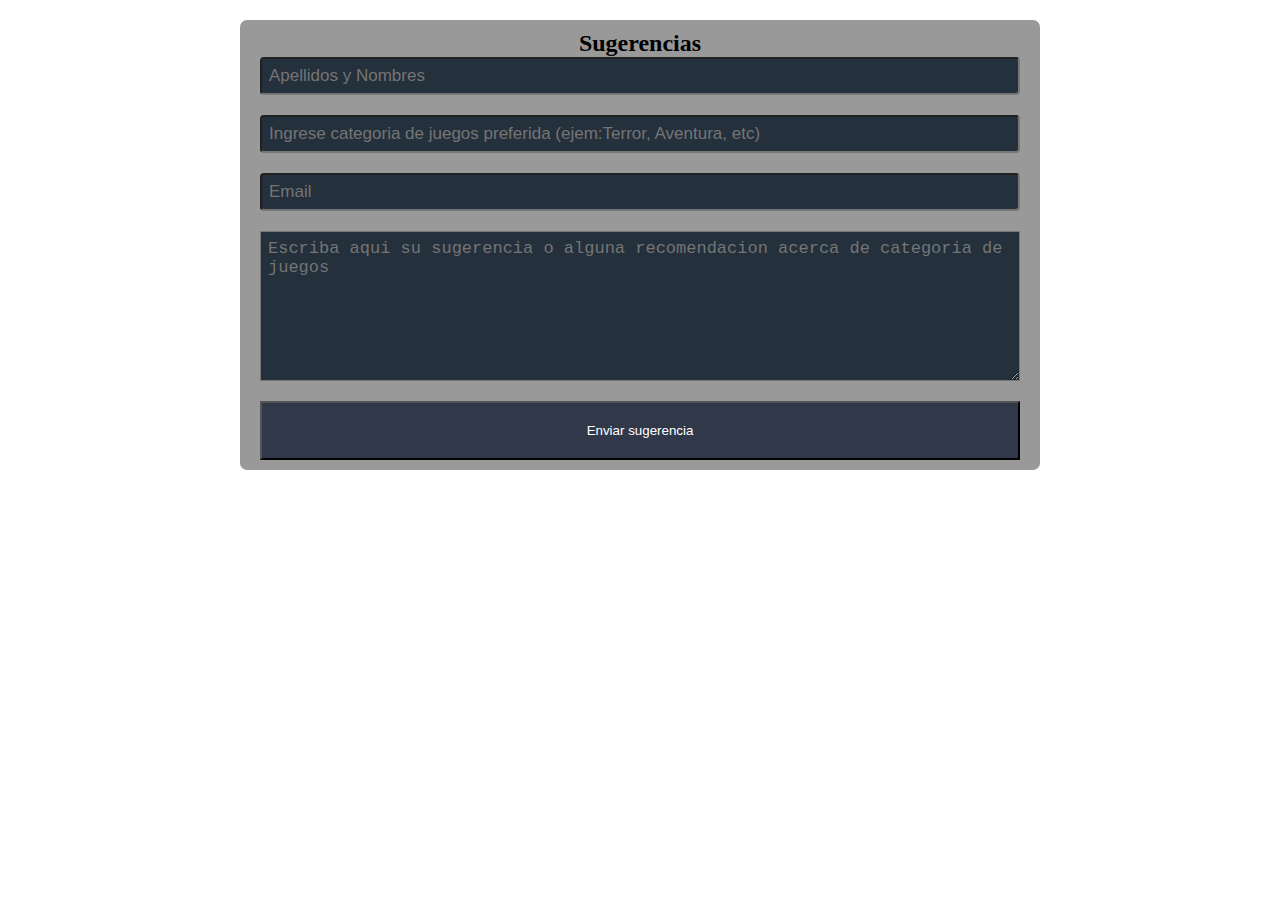
<file: formulario.html>
<!DOCTYPE html>
<html lang="en">
<head>
    <meta charset="UTF-8">
    <meta http-equiv="X-UA-Compatible" content="IE=edge">
    <meta name="viewport" content="width=device-width, initial-scale=1.0">
    <link rel="stylesheet" href="css/estilospukllaq.css">
    <title>Document</title>
</head>
<body>
    <form action="enviar.php" method="POST">   
        <h2>Sugerencias</h2>
        <input class="formularioindex" type="text" name="nombre" placeholder="Apellidos y Nombres" required>
        <input class="formularioindex" type="text" name="categoria" placeholder="Ingrese categoria de juegos preferida (ejem:Terror, Aventura, etc)" required>
        <input class="formularioindex" type="text" name="email" placeholder="Email" required>
        <textarea class="escribir" name="mensaje" placeholder="Escriba aqui su sugerencia o alguna recomendacion acerca de categoria de juegos" required></textarea>
        <input type="submit" value="Enviar sugerencia" id="boton">
      </form>
</body>
</html>
</file>
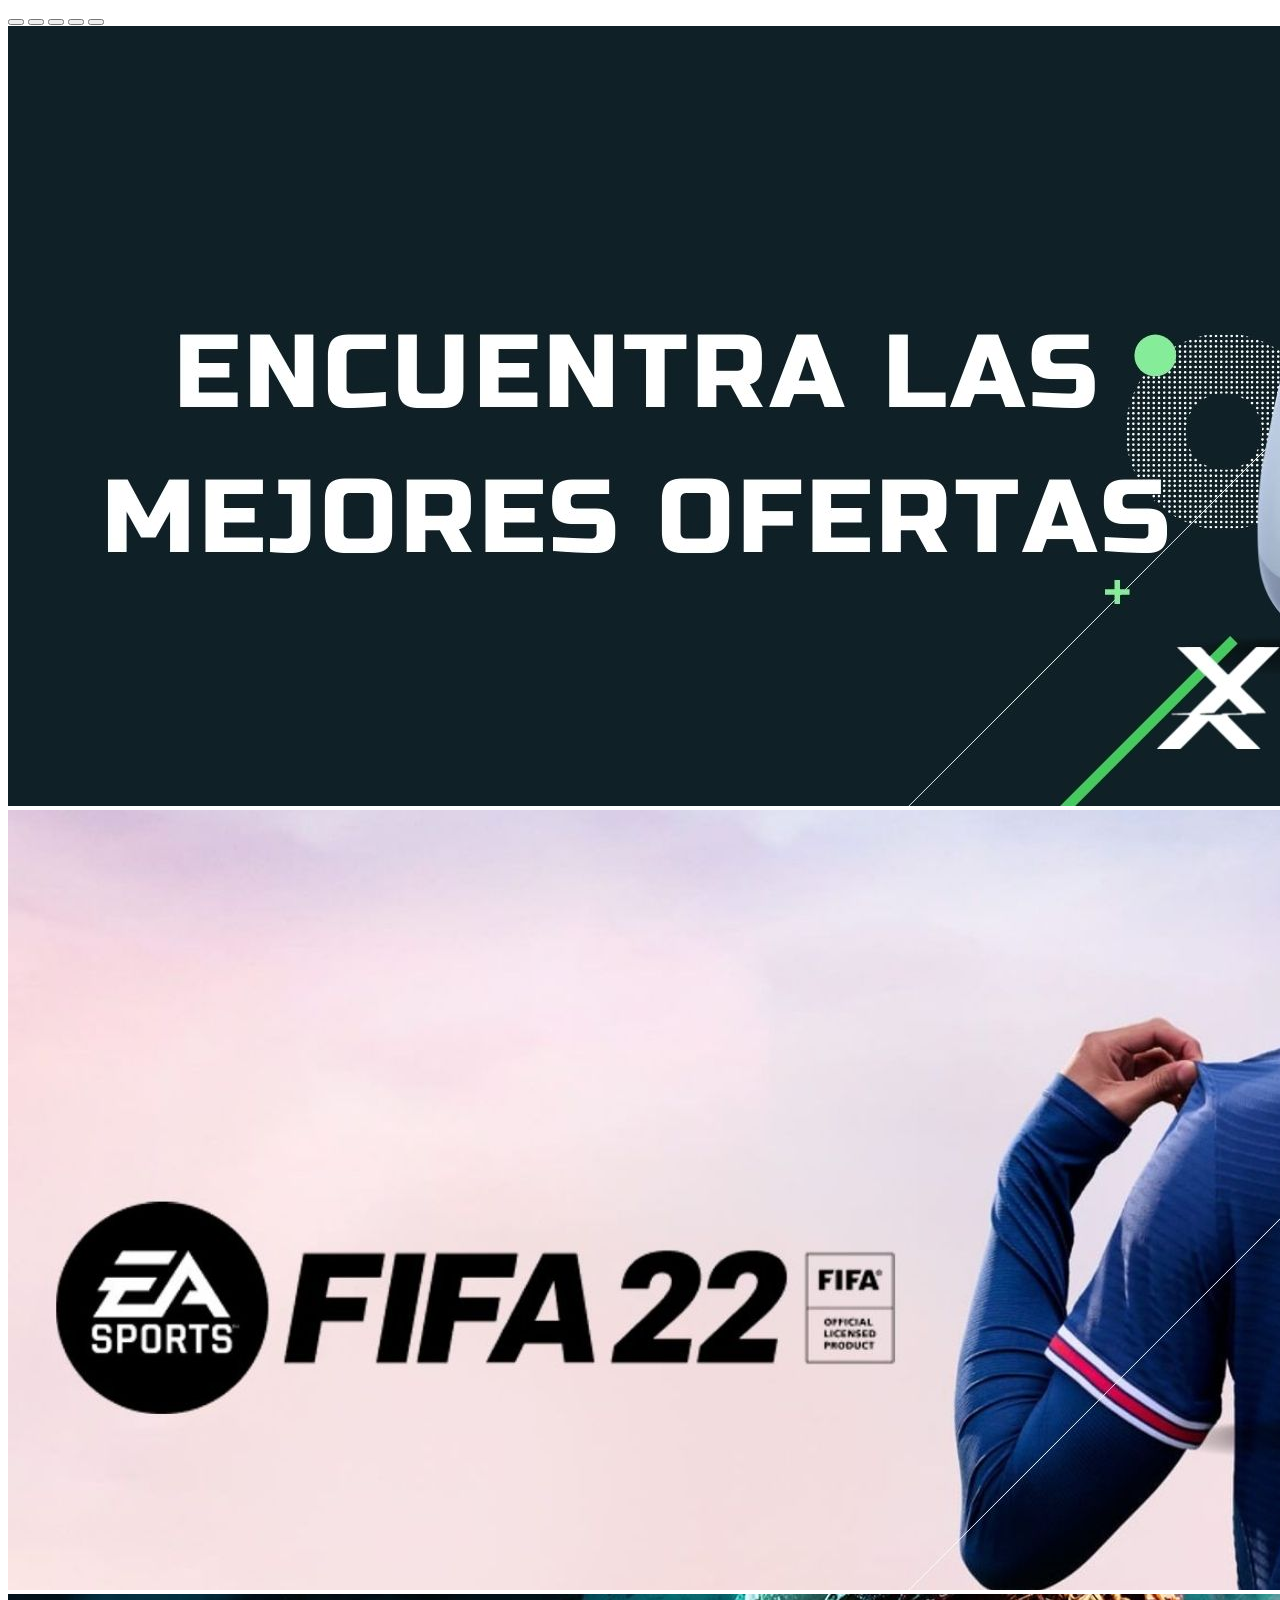
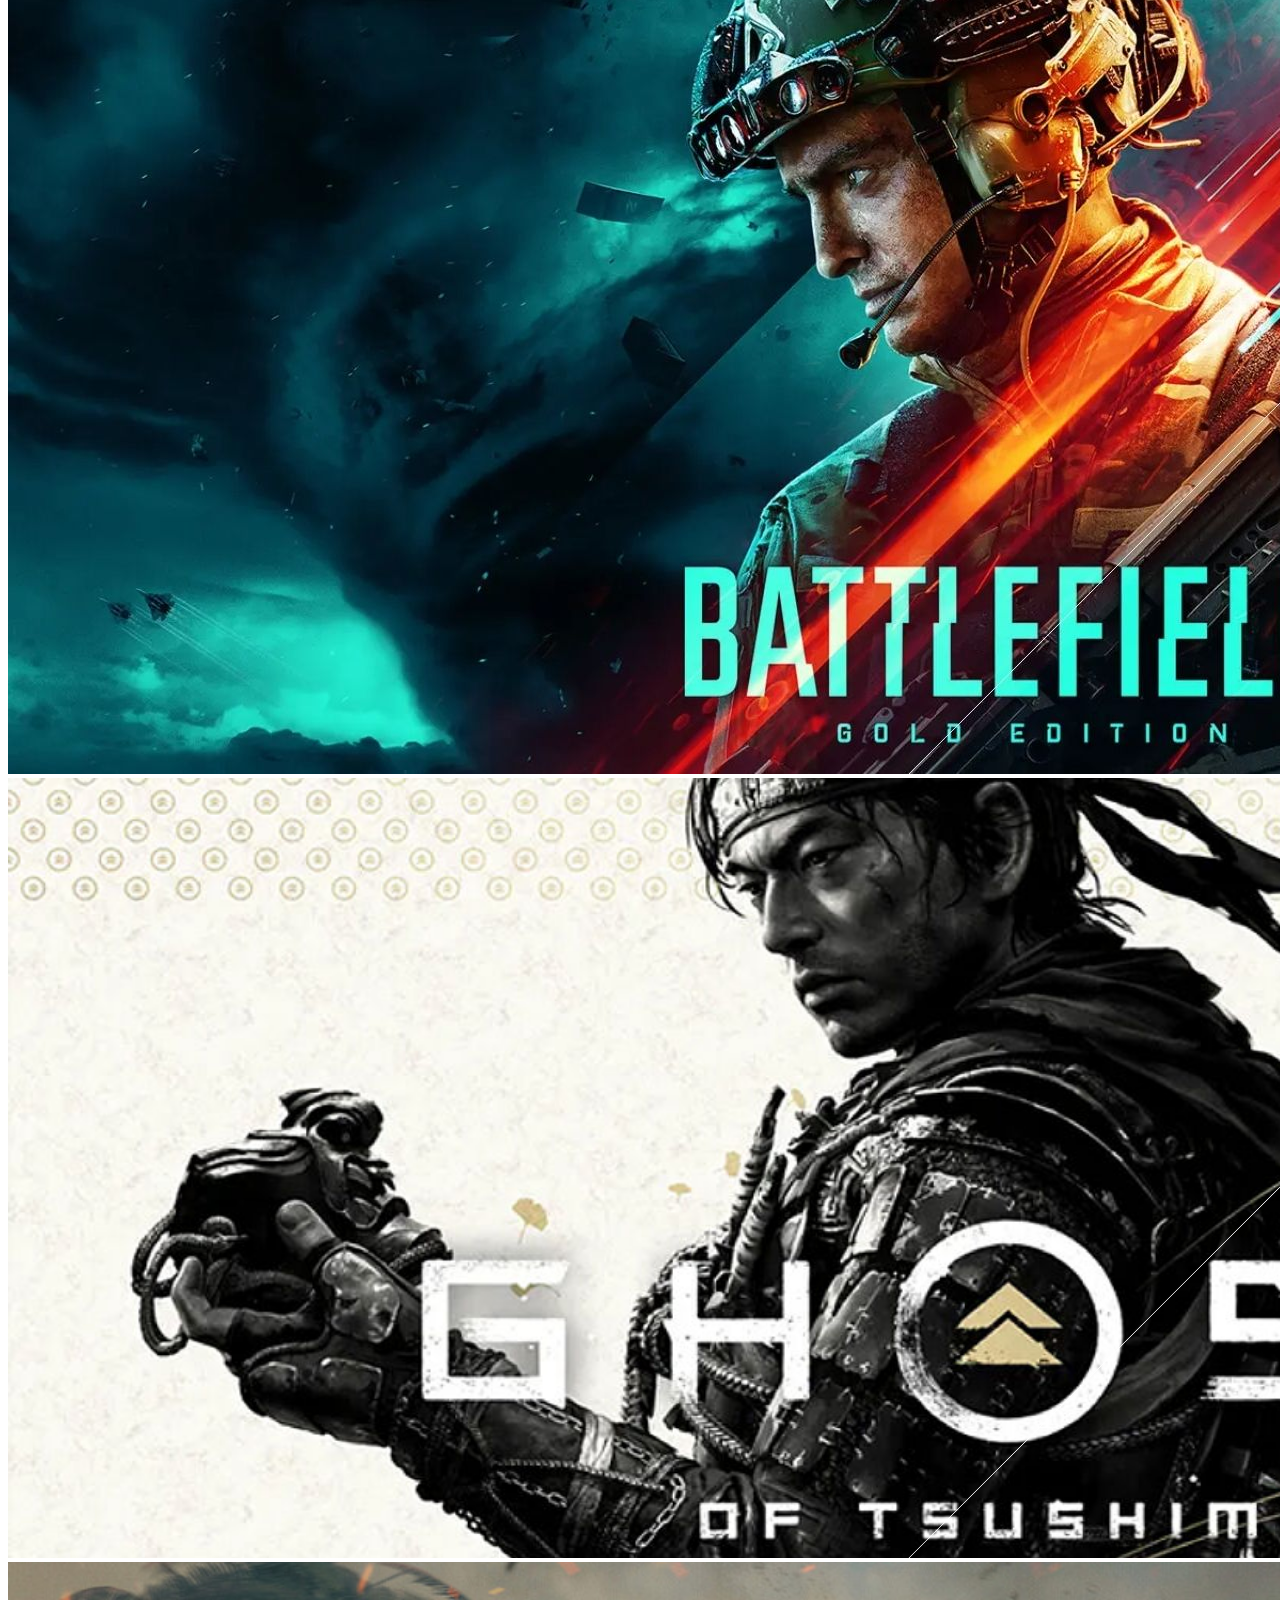
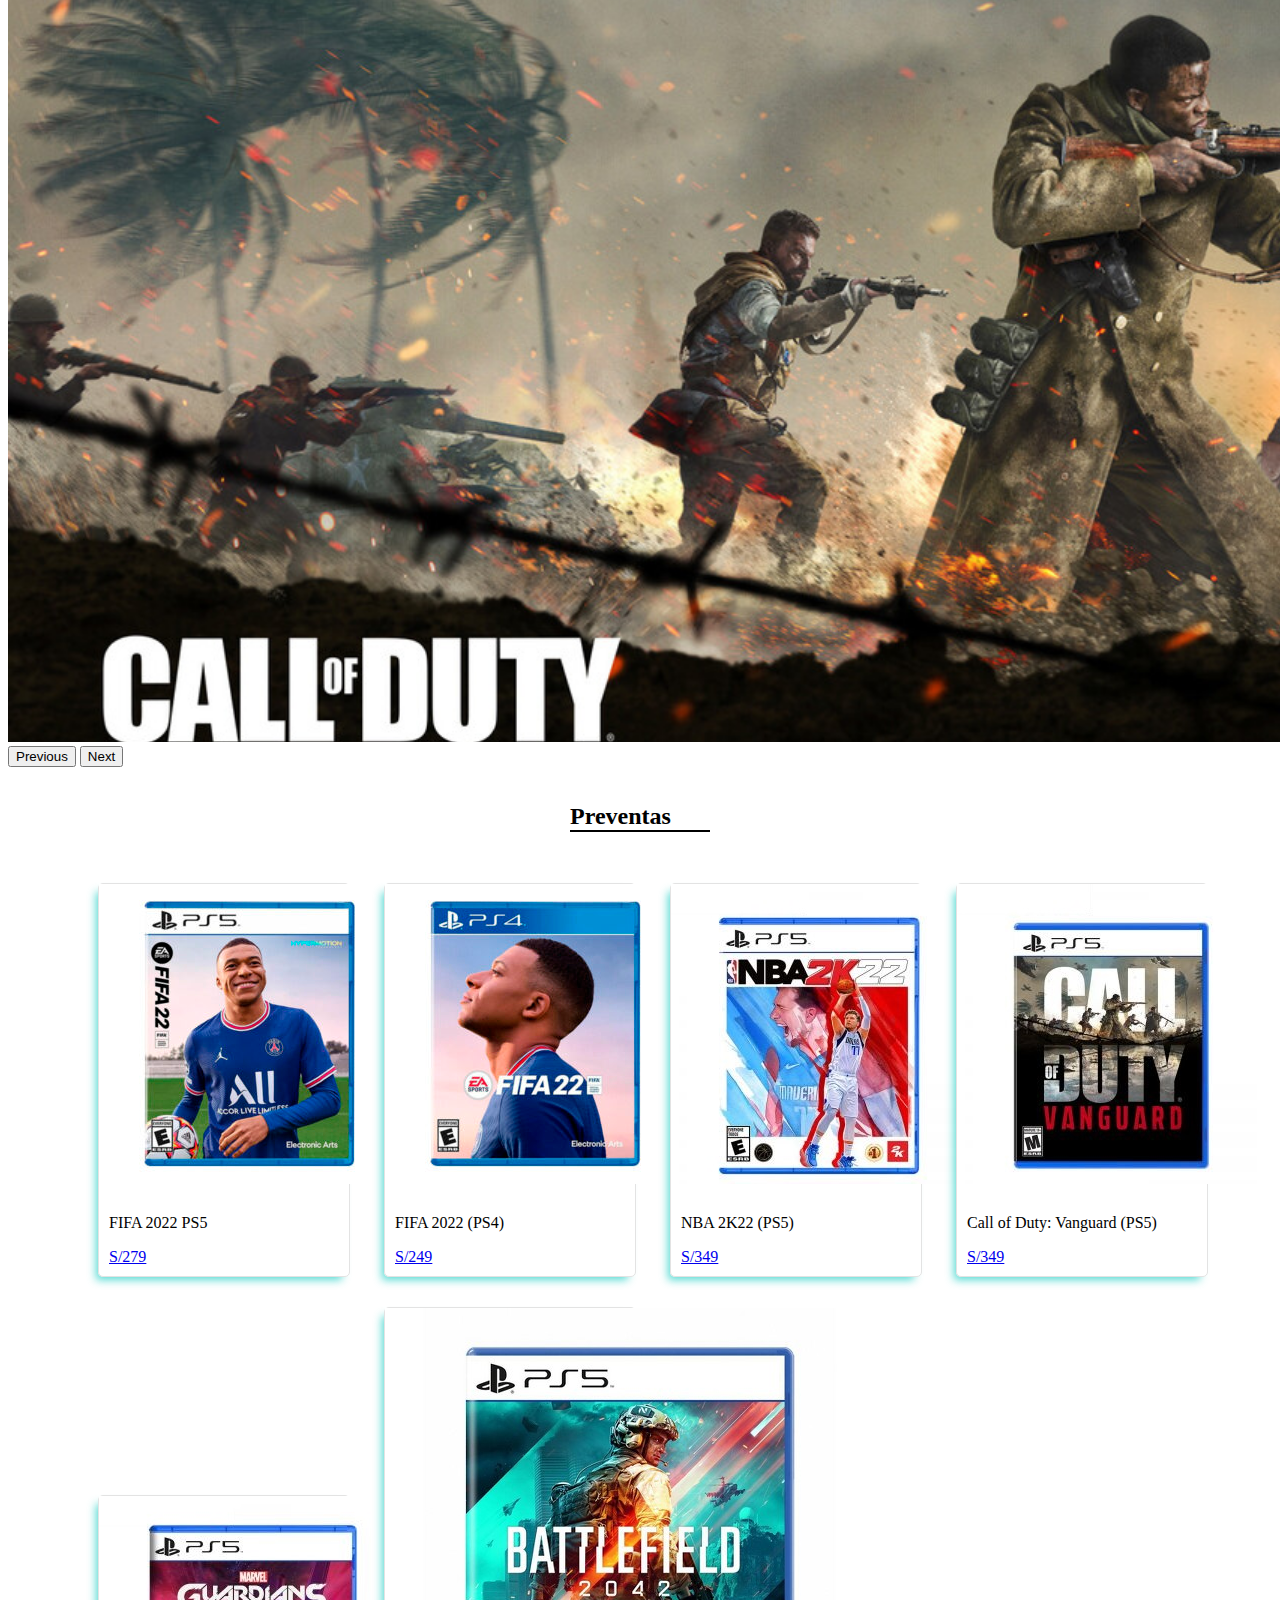
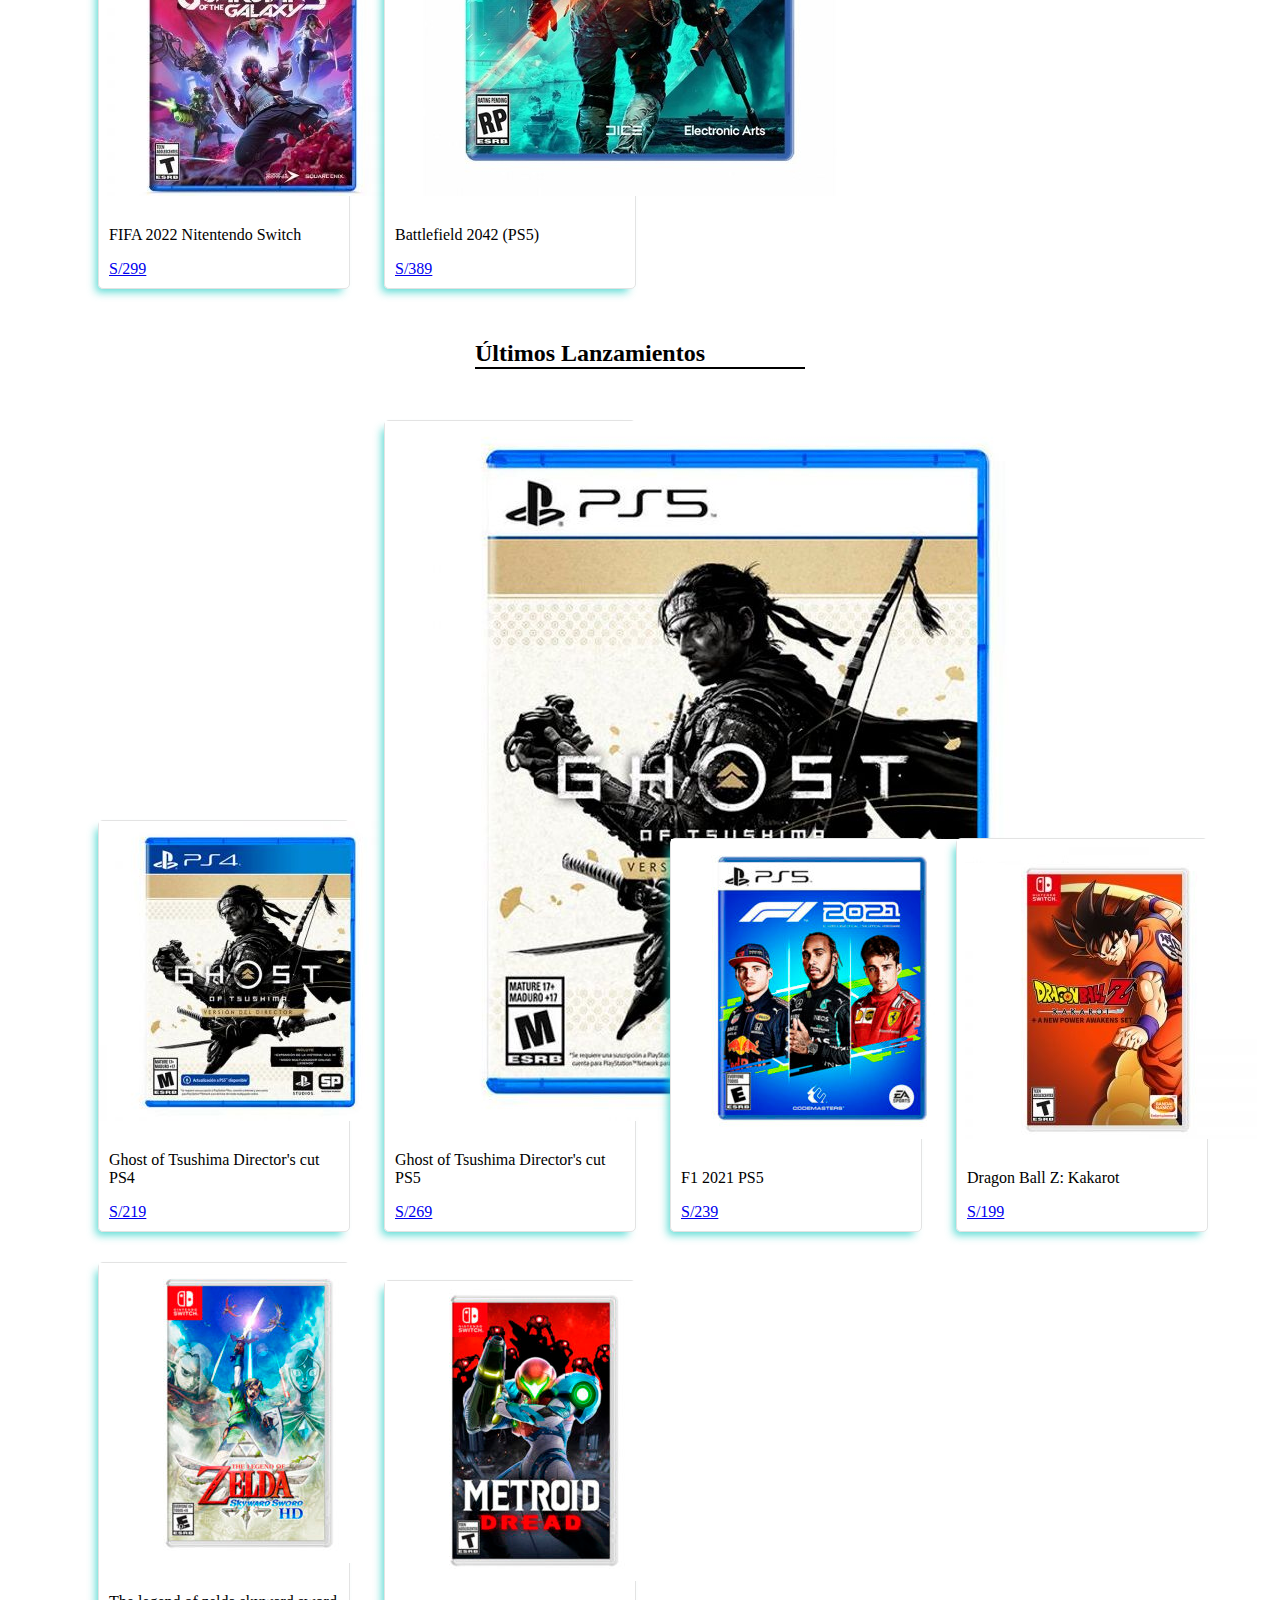
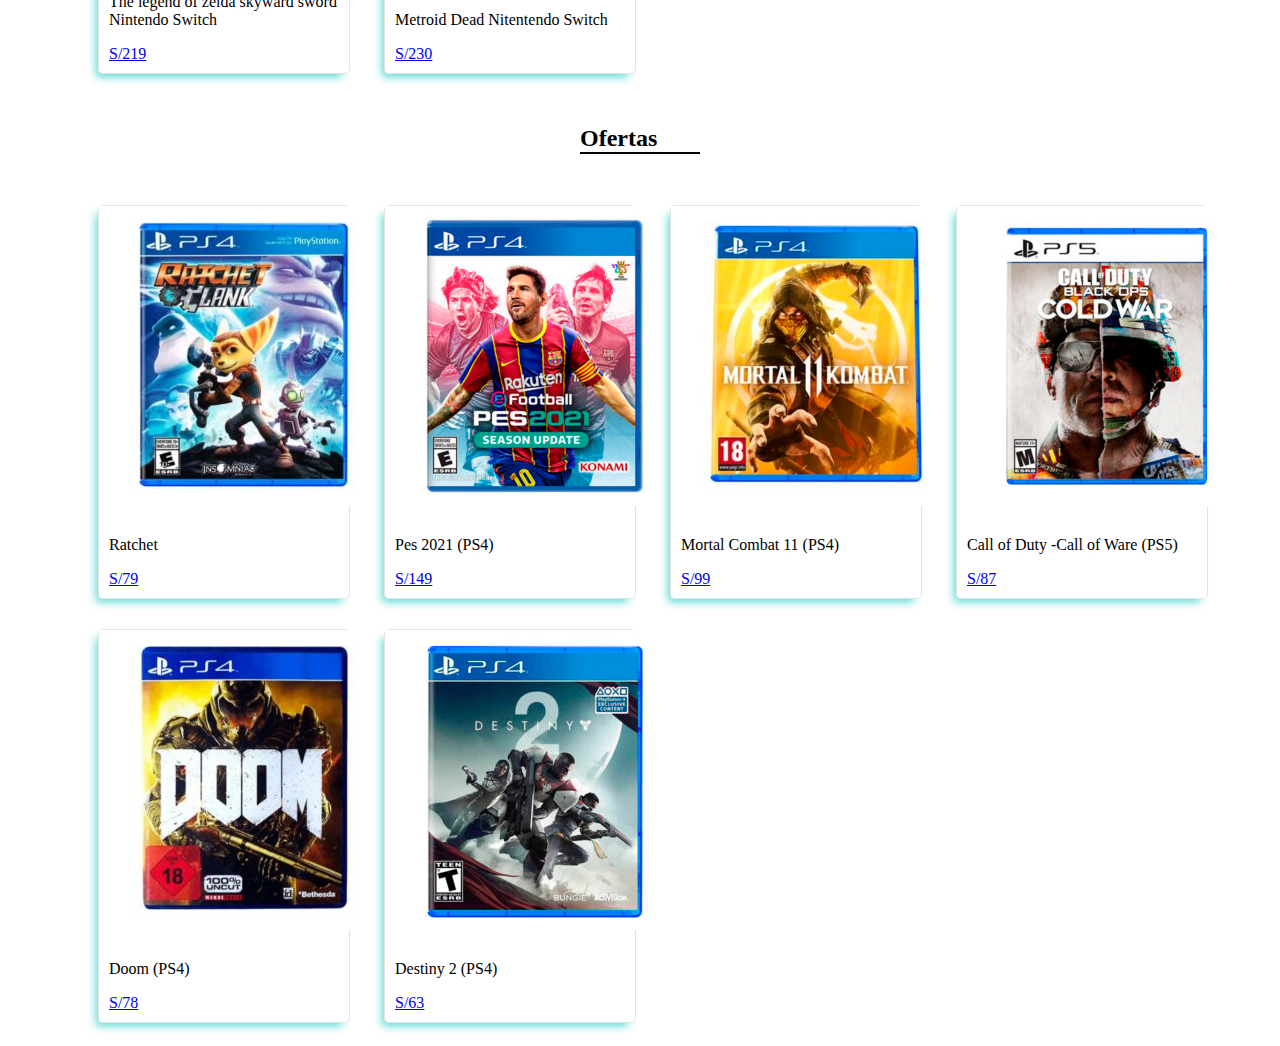
<file: ofertas.html>
<!DOCTYPE html>
<html lang="en">
<head>
    <meta charset="UTF-8">
    <meta http-equiv="X-UA-Compatible" content="IE=edge">
    <meta name="viewport" content="width=device-width, initial-scale=1.0">
    <title>Document</title>
    <link href="https://cdn.jsdelivr.net/npm/bootstrap@5.1.1/dist/css/bootstrap.min.css" rel="stylesheet" integrity="sha384-F3w7mX95PdgyTmZZMECAngseQB83DfGTowi0iMjiWaeVhAn4FJkqJByhZMI3AhiU" crossorigin="anonymous">
    <link rel="stylesheet" href="CSS/estilo1.css">
</head>
<body>
  
  <div id="carouselExampleIndicators" class="carousel slide" data-bs-ride="carousel">
    <div class="carousel-indicators">
      <button type="button" data-bs-target="#carouselExampleIndicators" data-bs-slide-to="0" class="active" aria-current="true" aria-label="Slide 1"></button>
      <button type="button" data-bs-target="#carouselExampleIndicators" data-bs-slide-to="1" aria-label="Slide 2"></button>
      <button type="button" data-bs-target="#carouselExampleIndicators" data-bs-slide-to="2" aria-label="Slide 3"></button>
      <button type="button" data-bs-target="#carouselExampleIndicators" data-bs-slide-to="3" aria-label="Slide 4"></button>
      <button type="button" data-bs-target="#carouselExampleIndicators" data-bs-slide-to="4" aria-label="Slide 5"></button>
    </div>
    <div class="carousel-inner">
      <div class="carousel-item active">
        <img src="IMG/imagen1.jpg" class="d-block w-100" alt="...">
      </div>
      <div class="carousel-item">
        <img src="IMG/imagen2.jpg" class="d-block w-100" alt="...">
      </div>
      <div class="carousel-item">
        <img src="IMG/battle field.jpg" class="d-block w-100" alt="...">
      </div>
      <div class="carousel-item">
        <img src="IMG/ghost.png" class="d-block w-100" alt="...">
      </div>
      <div class="carousel-item">
        <img src="IMG/vanguard.png" class="d-block w-100" alt="...">
      </div>
    </div>
    <button class="carousel-control-prev" type="button" data-bs-target="#carouselExampleIndicators" data-bs-slide="prev">
      <span class="carousel-control-prev-icon" aria-hidden="true"></span>
      <span class="visually-hidden">Previous</span>
    </button>
    <button class="carousel-control-next" type="button" data-bs-target="#carouselExampleIndicators" data-bs-slide="next">
      <span class="carousel-control-next-icon" aria-hidden="true"></span>
      <span class="visually-hidden">Next</span>
    </button>
  </div>
  <br><br>
     <h2 id="subtitulo1">Preventas</h2>
     <br><br>
      <div class="mega">
           
        <div class="contenedor">
          <img src="IMG/pes1.jpg" class="card-img-top" alt="...">
          <div class="sub1">
           <p>FIFA 2022 PS5</p>
            <a href="#" class="btn btn-primary">S/279</a>
          </div>
      </div>
  
      <div class="contenedor">
        <img src="IMG/pes2.jpg" class="card-img-top" alt="...">
        <div class="sub1">
          <p>FIFA 2022 (PS4)</p>
          <a href="#" class="btn btn-primary">S/249</a>
        </div>
    </div>
    <div class="contenedor">
      <img src="IMG/nba2k-22-ps5.jpg" class="card-img-top" alt="...">
      <div class="sub1">
        <p>NBA 2K22 (PS5)</p>
        <a href="#" class="btn btn-primary">S/349</a>
      </div>
  </div>
  <div class="contenedor">
    <img src="IMG/call-of-duty-vanguard-ps5.jpg" class="card-img-top" alt="...">
    <div class="sub1">
      <p>Call of Duty: Vanguard (PS5)</p>
      <a href="#" class="btn btn-primary">S/349</a>
    </div>
  </div> 
  
  <div class="contenedor">
    <img src="IMG/guardianes_de_la_galaxia_ps5.jpg" class="card-img-top" alt="...">
    <div class="sub1">
      <p>FIFA 2022 Nitentendo Switch</p>
      <a href="#" class="btn btn-primary">S/299</a>
    </div>
   </div>

    <div class="contenedor">
    <img src="IMG/battlefield-2.jpg" class="card-img-top" alt="...">
    <div class="sub1">
      <p>Battlefield 2042 (PS5)</p>
      <a href="#" class="btn btn-primary">S/389</a>
    </div>
  </div>

  </div>
    
      <br><br>

      <h2 id="subtitulo2">Últimos Lanzamientos</h2>
      
      <br><br>

      <div class="mega">
           
        <div class="contenedor">
          <img src="IMG/ghostps4.jpg" class="card-img-top" alt="...">
          <div class="sub1">
           <p>Ghost of Tsushima Director's cut PS4</p>
            <a href="#" class="btn btn-primary">S/219</a>
          </div>
      </div>
  
      <div class="contenedor">
        <img src="IMG/ghostps2.jpg" class="card-img-top" alt="...">
        <div class="sub1">
          <p>Ghost of Tsushima Director's cut PS5</p>
          <a href="#" class="btn btn-primary">S/269</a>
        </div>
    </div>
  <div class="contenedor">
    <img src="IMG/f1 2021 ps5.jpg" class="card-img-top" alt="...">
    <div class="sub1">
      <p>F1 2021 PS5</p>
      <a href="#" class="btn btn-primary">S/239</a>
    </div>
  </div> 

  <div class="contenedor">
    <img src="IMG/dragon_ball_z_kakarot_switch.jpg" class="card-img-top" alt="...">
    <div class="sub1">
      <p>Dragon Ball Z: Kakarot</p>
      <a href="#" class="btn btn-primary">S/199</a>
    </div>
</div>
  <div class="contenedor">
    <img src="IMG/zelda.jpg" class="card-img-top" alt="...">
    <div class="sub1">
      <p>The legend of zelda skyward sword Nintendo Switch</p>
      <a href="#" class="btn btn-primary">S/219</a>
    </div>
  </div>
   
  <div class="contenedor">
    <img src="IMG/metroid.jpg" class="card-img-top" alt="...">
    <div class="sub1">
      <p>Metroid Dead Nitentendo Switch</p>
      <a href="#" class="btn btn-primary">S/230</a>
    </div>
</div>
      </div>

     <br><br>
      <h2 id="subtitulo3">Ofertas</h2>
      
      <br><br>

      <div class="mega">
           
        <div class="contenedor">
          <img src="IMG/rachet.jpg" class="card-img-top" alt="...">
          <div class="sub1">
           <p>Ratchet</p>
            <a href="#" class="btn btn-primary">S/79</a>
          </div>
      </div>
  
      <div class="contenedor">
        <img src="IMG/pes2021.jpg" class="card-img-top" alt="...">
        <div class="sub1">
          <p>Pes 2021 (PS4)</p>
          <a href="#" class="btn btn-primary">S/149</a>
        </div>
    </div>
  <div class="contenedor">
    <img src="IMG/mortal combat.jpg" class="card-img-top" alt="...">
    <div class="sub1">
      <p>Mortal Combat 11 (PS4)</p>
      <a href="#" class="btn btn-primary">S/99</a>
    </div>
  </div> 

  <div class="contenedor">
    <img src="IMG/call of duty.jpg" class="card-img-top" alt="...">
    <div class="sub1">
      <p>Call of Duty -Call of Ware (PS5)</p>
      <a href="#" class="btn btn-primary">S/87</a>
    </div>
</div>
  <div class="contenedor">
    <img src="IMG/doom.jpg" class="card-img-top" alt="...">
    <div class="sub1">
      <p>Doom (PS4)</p>
      <a href="#" class="btn btn-primary">S/78</a>
    </div>
  </div>
   
  <div class="contenedor">
    <img src="IMG/destiny.jpg" class="card-img-top" alt="...">
    <div class="sub1">
      <p>Destiny 2 (PS4)</p>
      <a href="#" class="btn btn-primary">S/63</a>
    </div>
</div>
      </div>



 <script src="https://cdn.jsdelivr.net/npm/bootstrap@5.1.1/dist/js/bootstrap.bundle.min.js" integrity="sha384-/bQdsTh/da6pkI1MST/rWKFNjaCP5gBSY4sEBT38Q/9RBh9AH40zEOg7Hlq2THRZ" crossorigin="anonymous"></script>
</body>
</html>
</file>
<file: css/estilospukllaq.css>
*{
    margin:0;
    padding:0;
}
body{
    width: 100vw;
    height: 100vh;
    box-sizing: border-box;
    margin: 0;
    padding: 0;
}
body::-webkit-scrollbar{
    width: 13px;
    background: rgba(0, 0, 0, 0.808);
}

body::-webkit-scrollbar-thumb{
    background: rgb(40, 63, 90);
    border-radius: 10px;
    border-right-color: 2px solid #000;
}
.img-fluid{
    float: left;
}
.fuidez{
    height: 70px;
}
header{
    width: 100%;
    background: #000;
}
header nav{
    overflow: hidden;
}
h2{
    text-align: center;
}
.main-nov{
    padding: 20px;
}
.main-nov .articles-nov {
        width:58.5%;
        float:left;
}
.main-nov .articles-nov article{
    padding:20px;
    margin-bottom:20px;
}
.article-right{
        width:40%;
        float:left;
        box-sizing:border-box;
}
.articles-2,.articles-4,.articles-6,.articles-8,.articles-10 {
    width:58.5%;
    float:right;
    margin-top: 20px;
    padding: 20px;
}
.article-2r,.article-4r,.article-6r,.article-8r,.article-10r{
    width:40%;
    float:right;
    box-sizing:border-box;
    margin-top: 20px;
}
.articles-3,.articles-5,.articles-7,.articles-9,.articles-11{
    width:58.5%;
    float:left;
    margin-top: 20px;
    padding: 20px;
}
.article-3r,.article-5r,.article-7r,.article-9r,.article-11r{
    width:40%;
    float:left;
    box-sizing:border-box;
    margin-top: 20px;
}
.pop{
    text-align: justify;
}
.news{
    text-align: center;

}
footer{
            background-color:#000000;
            color:#fff;
            clear:both;
            padding:2px 1px;
            text-align:center;
}
.img-nov{
    width:100%;
}
.img-fluid.fuidez{
    border-radius: 50%
}
iframe{
    width:100%;
}
.not-tit{
    text-align: center;
}
form {
    width: 800px;
    margin: auto;
    background: rgba(0,0,0,0.4);
    padding: 10px 20px;
    box-sizing: border-box;
    margin-top: 20px;
    border-radius: 7px;
}

.formularioindex {
    border-radius: 4px;
    color: white;
    padding: 10px;
    margin-bottom: 16px;
}

.formularioindex, .escribir {
    width: 100%;
    background: #24303c;
    margin-bottom: 20px;
    padding: 7px;
    box-sizing: border-box;
    font-size: 17px;
    color: white;
}

.escribir {
    min-height: 150px;
    max-height: 200px;
    max-width: 100%;
    margin-bottom: 16px;
}

#boton{
    background: #31384A;
    color: #fff;
    padding: 20px;
    width: 100%;
}
img{
    width: 100%;
}
#boton:hover {
    cursor: pointer;
}
.parrafo-nov{
    text-align: justify;
    font-size: 1.5em;
}
@media screen and (max-width:1920px) {
    li{
        margin-left: 80px;
        padding-left: 80px;
    }
}
@media screen and (max-width:1310px) {
    li{
        margin-left: 50px;
        padding-left: 50px;
    }
}
@media screen and (max-width:1125px) {
    li{
        margin-left: 40px;
        padding-left: 40px;
    }
}
@media screen and (max-width:1200px) {
    .vids-nov{
        height: 450px;
    }
    .video{
        height: 450px;
    }
}

@media screen and (max-width : 991px) {
    .navbar-toggler{
        padding: 0rem;
    }
}

@media screen and (max-width:800px) {
    .main-nov .articles-nov,.articles-nov,.article-right,.articles-2,.article-2r,.articles-3,.article-3r,.articles-4,.article-4r,.articles-5,.article-5r,.articles-6,.article-6r,.articles-7,.article-7r,.articles-8,.article-8r,.articles-9,.article-9r,.articles-10,.article-10r,.articles-11,.article-11r{
        float:none;
        width: 100%;
    }
    form{
        width: 100%;
    }
<<<<<<< HEAD
    li{
        margin-left: 0px;
        padding-left: 0px;
    }
=======
>>>>>>> 57392e806a4cc22894b8d3ceb2c72b572f1ad850
}
</file>
<file: CSS/estilo1.css>
.mega{
  margin-left:75px;
}

.contenedor{
    width: 250px;
    border: solid 1px #E3E3E3;
    box-shadow: -5px 6px 9px -3px rgba(30,207,197,0.74);
-webkit-box-shadow: -5px 6px 9px -3px rgba(30,207,197,0.74);
-moz-box-shadow: -5px 6px 9px -3px rgba(30,207,197,0.74);
    border-radius: 5px;
    margin: 15px;
   display: inline-block;
   
    
}
.contenedor:hover{
  transform: scale(1.05);
}

.sub1{
  padding: 10px;

}

#subtitulo1{
  width: 140px;
  margin: auto;
  border-bottom: solid 2px black;
}
#subtitulo2{
  width: 330px;
  margin: auto;
  border-bottom: solid 2px black;
}

#subtitulo3{
  width: 120px;
  margin: auto;
  border-bottom: solid 2px black;
}
</file>
